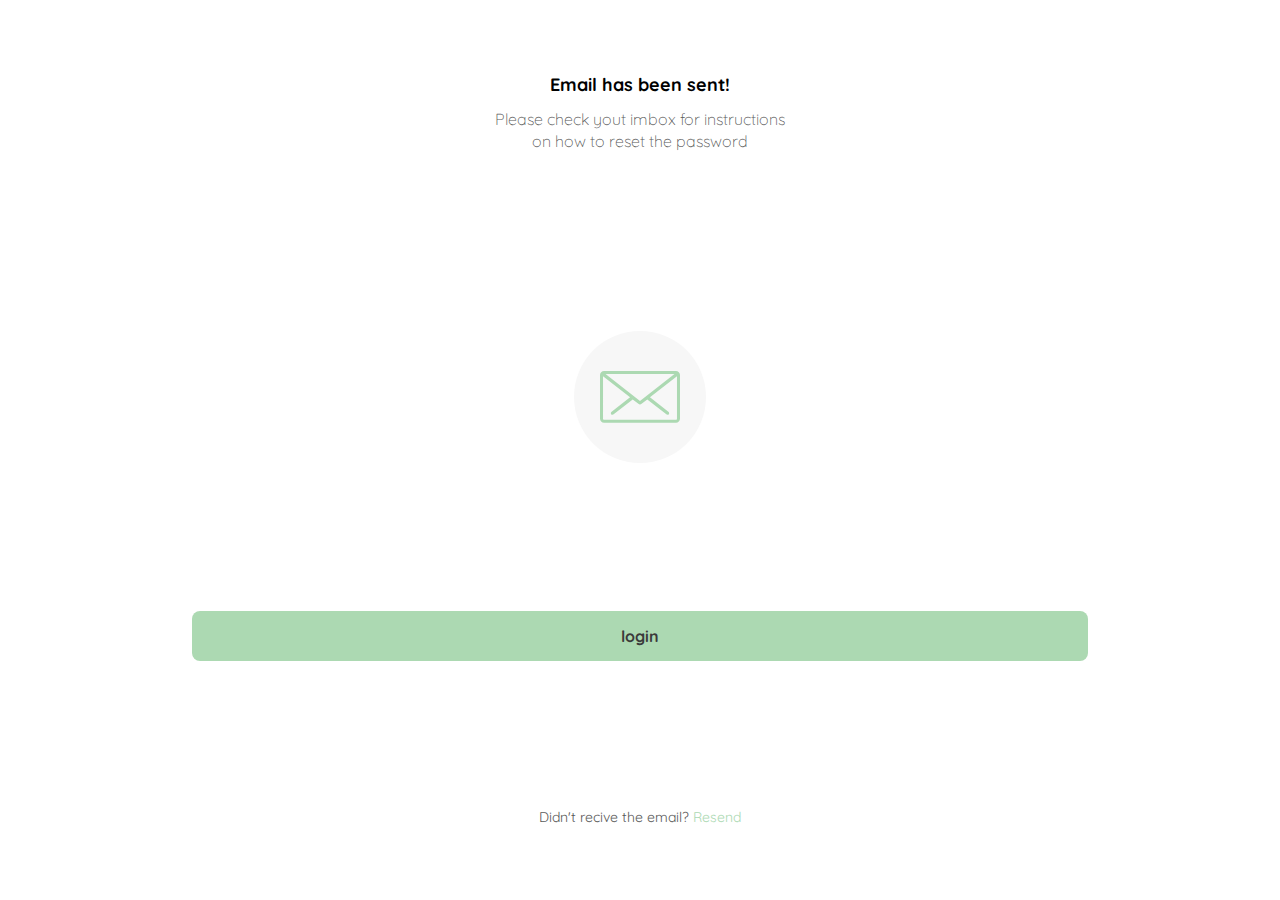
<file: emailSend.html>
<!DOCTYPE html>
<html lang="en">
  <head>
    <meta charset="UTF-8" />
    <meta http-equiv="X-UA-Compatible" content="IE=edge" />
    <meta name="viewport" content="width=device-width, initial-scale=1.0" />
    <title>Yard Sale</title>
    <link rel="preconnect" href="https://fonts.googleapis.com" />
    <link rel="preconnect" href="https://fonts.gstatic.com" crossorigin />
    <link
      href="https://fonts.googleapis.com/css2?family=Quicksand:wght@400;500;700&family=Roboto:wght@700&display=swap"
      rel="stylesheet"
    />
    <link rel="stylesheet" href="./styles/email.css" />
    <link rel="stylesheet" href="style.css" />
  </head>
  <body>
    <main class="login">
      <section class="form-container">
        <img src="./assets/logos/logo_yard_sale.svg" alt="Logo" class="logo" />
        <h1 class="title">Email has been sent!</h1>
        <p class="subtitle">
          Please check yout imbox for instructions on how to reset the password
        </p>
      </section>
      <section class="email_img">
        <img src="./assets/Icons/email.svg" alt="" />
      </section>
      <button class="primary-button">login</button>
      <p class="resend">
        <span>Didn't recive the email?</span><a href="/"> Resend</a>
      </p>
    </main>
  </body>
</html>
</file>
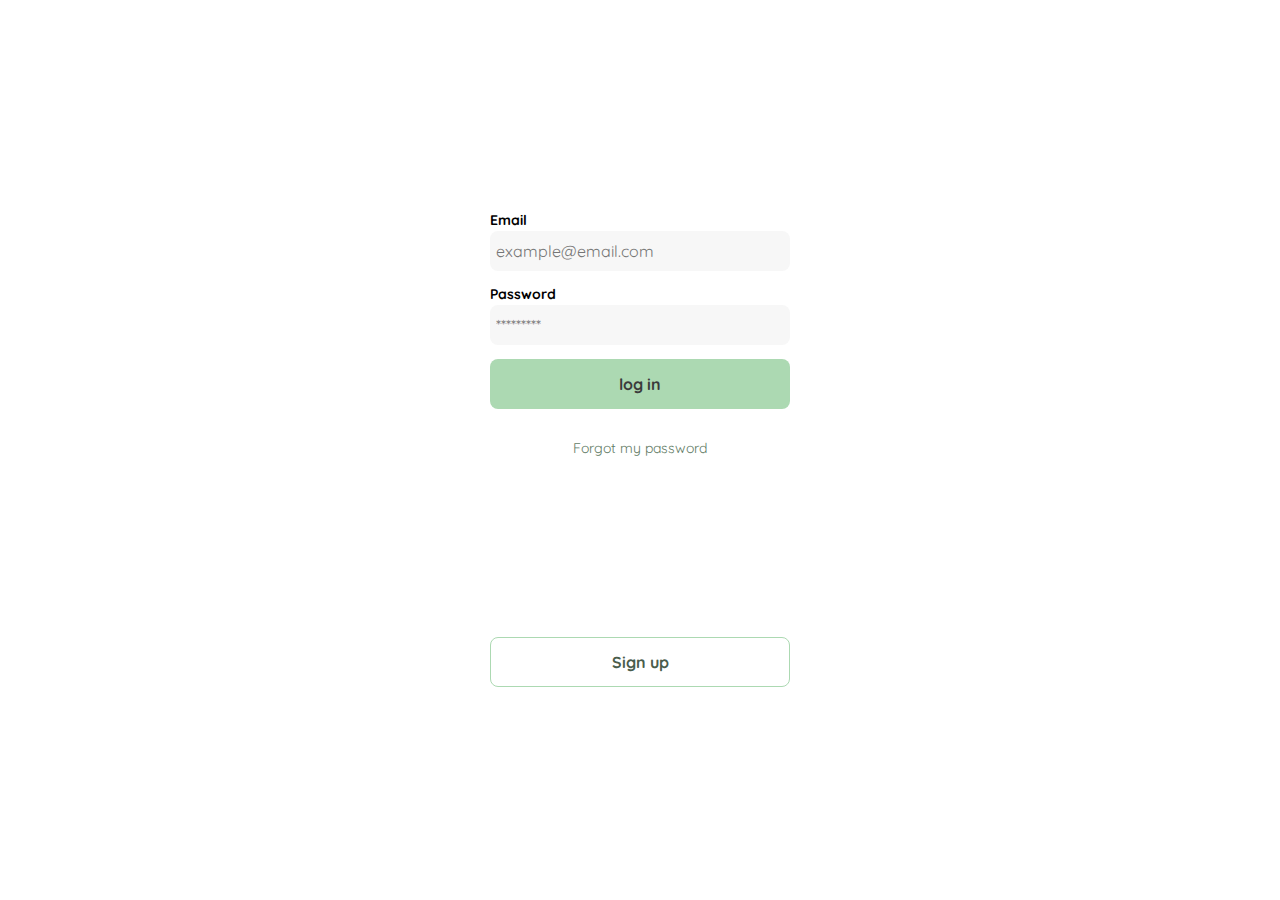
<file: login.html>
<!DOCTYPE html>
<html lang="en">
  <head>
    <meta charset="UTF-8" />
    <meta http-equiv="X-UA-Compatible" content="IE=edge" />
    <meta name="viewport" content="width=device-width, initial-scale=1.0" />
    <title>Yard Sale</title>
    <link rel="preconnect" href="https://fonts.googleapis.com" />
    <link rel="preconnect" href="https://fonts.gstatic.com" crossorigin />
    <link
      href="https://fonts.googleapis.com/css2?family=Quicksand:wght@400;500;700&family=Roboto:wght@700&display=swap"
      rel="stylesheet"
    />
    <link rel="stylesheet" href="./styles/newPassword.css" />
    <link rel="stylesheet" href="style.css" />
    <link rel="stylesheet" href="./styles/login.css" />
  </head>
  <body>
    <main class="login">
      <section class="form-container">
        <img src="./assets/logos/logo_yard_sale.svg" alt="Logo" class="logo" />
        <form action="" class="form">
          <label for="password" class="label">Email</label>
          <input
            type="email"
            id="email"
            placeholder="example@email.com"
            class="input input-email"
          />
          <label for="password" class="label">Password</label>
          <input
            type="password"
            id="password"
            placeholder="*********"
            class="input input-password"
          />
          <input
            type="submit"
            value="log in"
            class="primary-button login-button"
          />
          <a href="">Forgot my password</a>
        </form>
        <a href="/" class="button_extern">
          <button class="primary-button signup-button">Sign up</button>
        </a>
      </section>
    </main>
  </body>
</html>
</file>
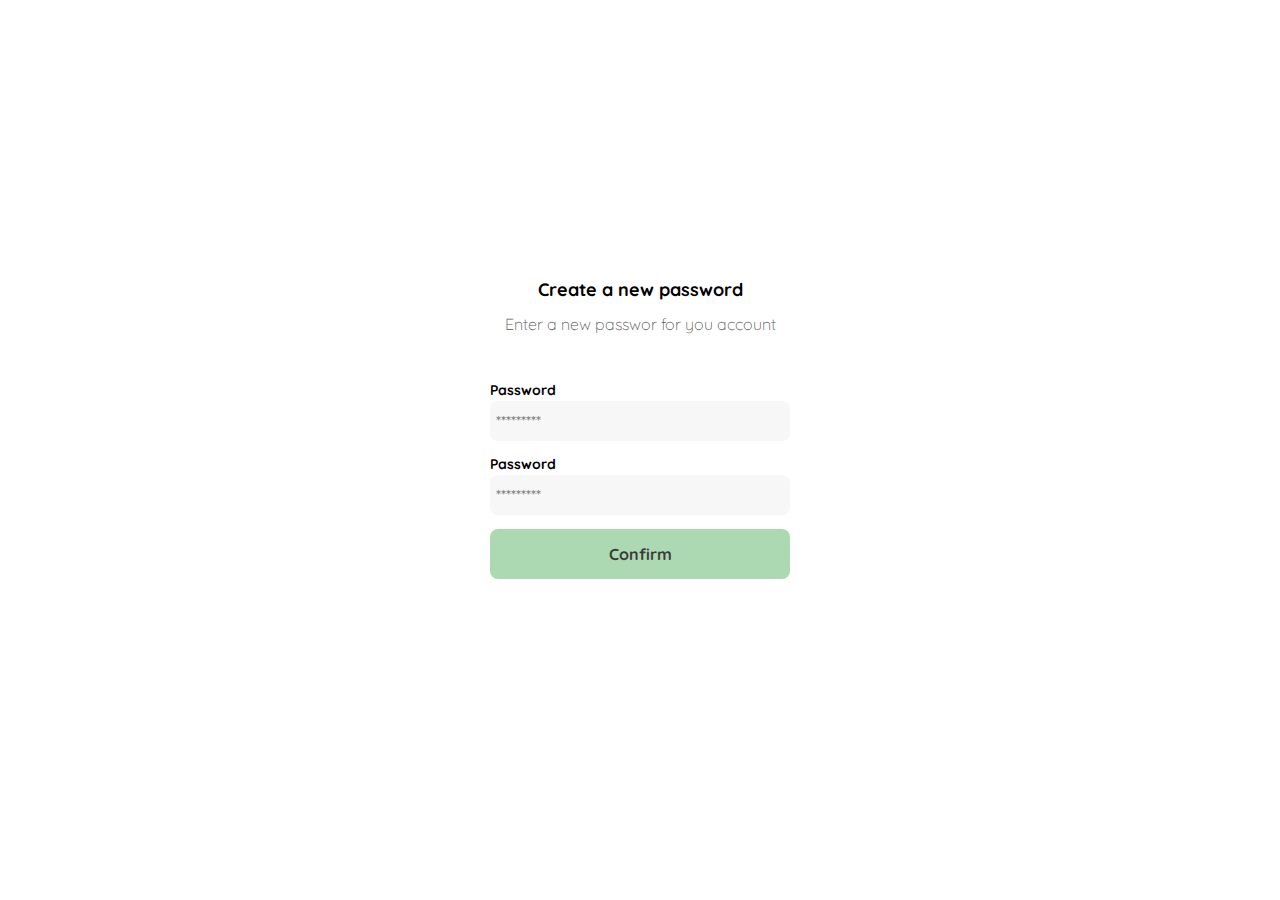
<file: newPassword.html>
<!DOCTYPE html>
<html lang="en">
  <head>
    <meta charset="UTF-8" />
    <meta http-equiv="X-UA-Compatible" content="IE=edge" />
    <meta name="viewport" content="width=device-width, initial-scale=1.0" />
    <title>Yard Sale</title>
    <link rel="preconnect" href="https://fonts.googleapis.com" />
    <link rel="preconnect" href="https://fonts.gstatic.com" crossorigin />
    <link
      href="https://fonts.googleapis.com/css2?family=Quicksand:wght@400;500;700&family=Roboto:wght@700&display=swap"
      rel="stylesheet"
    />
    <link rel="stylesheet" href="./styles/newPassword.css" />
    <link rel="stylesheet" href="style.css" />
  </head>
  <body>
    <main class="login">
      <section class="form-container">
        <img src="./assets/logos/logo_yard_sale.svg" alt="Logo" class="logo" />
        <h1 class="title">Create a new password</h1>
        <p class="subtitle">Enter a new passwor for you account</p>
        <form action="" class="form">
          <label for="password" class="label">Password</label>
          <input
            type="password"
            id="password"
            placeholder="*********"
            class="input input-password"
          />
          <label for="new-password" class="label">Password</label>
          <input
            type="password"
            id="new-password"
            placeholder="*********"
            class="input input-password"
          />
          <input
            type="submit"
            value="Confirm"
            class="primary-button login-button"
          />
        </form>
      </section>
    </main>
  </body>
</html>
</file>
<file: styles/email.css>
.email_img {
  width: 132px;
  height: 132px;
  border-radius: 50%;
  background-color: var(--textInputField);
  display: flex;
  justify-content: center;
  align-items: center;
}
.email_img img {
  width: 80px;
}
.resend {
  font-size: var(--sm);
}
.resend span {
  color: var(--veryLigthPink);
}
.resend a {
  color: var(--hospitalGreen);
  text-decoration: none;
}
</file>
<file: style.css>
:root {
  --veryLigthPink: #585858;
  --textInputField: #f7f7f7;
  --hospitalGreen: #acd9b2;
  --black: #000;
  --white: #3b3b3b;
  --principalFont: "Quicksand", sans-serif;
  --secundaryFont: "Roboto", sans-serif;
  --sm: 1.4rem;
  --md: 1.6rem;
  --lg: 1.8rem;
  --titlePrincipalFont: 700 var(--lg) / 22px var(--principalFont);
  --subtitlePrincipalFont: 300 var(--md) / 22px var(--principalFont);
  --headline-3: 700 var(--sm) / 14px var(--principalFont);
}
html {
  font-size: 62.5%;
}
body {
  font-family: var(--principalFont);
}
* {
  margin: 0;
  padding: 0;
  box-sizing: border-box;
}
input {
  border: none;
  outline: none;
  font-family: var(--principalFont);
}
.login {
  width: 70%;
  height: 100vh;
  display: grid;
  place-items: center;
  margin: 0 auto;
}
.form-container {
  display: grid;
  grid-template-rows: auto 1fr auto;
  width: 300px;
}
.logo {
  width: 150px;
  margin-bottom: 48px;
  justify-self: center;
  display: none;
}
.title {
  font: var(--titlePrincipalFont);
  margin-bottom: 12px;
  text-align: center;
}
.subtitle {
  color: var(--veryLigthPink);
  font: var(--subtitlePrincipalFont);
  margin-bottom: 32px;
  text-align: center;
}

.primary-button {
  background-color: var(--hospitalGreen);
  border-radius: 8px;
  color: var(--white);
  width: 100%;
  cursor: pointer;
  font: 700 var(--md) / 22px var(--principalFont);
  height: 50px;
  border: none;
}
.login-button {
  margin: 14px 0 30px 0;
}
@media (max-width: 640px) {
  .logo {
    display: block;
  }
}
</file>
<file: styles/newPassword.css>
.label {
  margin-bottom: 4px;
  font: var(--headline-3);
}
.input {
  background-color: var(--textInputField);
  border-radius: 8px;
  height: 40px;
  font-size: var(--md);
  padding: 6px;
}
.form {
  display: flex;
  flex-direction: column;
  margin-bottom: 12px;
}
.form .label {
  margin-top: 16px;
}
</file>
<file: styles/login.css>
:root {
  --veryLigthPink: #585858;
  --textInputField: #f7f7f7;
  --hospitalGreen: #acd9b2;
  --black: #000;
  --white: #3b3b3b;
  --principalFont: "Quicksand", sans-serif;
  --secundaryFont: "Roboto", sans-serif;
  --sm: 1.4rem;
  --md: 1.6rem;
  --lg: 1.8rem;
  --titlePrincipalFont: 700 var(--lg) / 22px var(--principalFont);
  --subtitlePrincipalFont: 300 var(--md) / 22px var(--principalFont);
  --headline-3: 700 var(--sm) / 14px var(--principalFont);
}
.login .form-container .form {
  margin-top: 152px;
}
.form-container {
  height: 90%;
}
.form a {
  color: #627b65;
  font-size: var(--sm);
  text-align: center;
  text-decoration: none;
}
.button_extern {
  align-self: center;
}
.signup-button {
  background-color: transparent;
  border: 1px solid var(--hospitalGreen);
  color: #4a5d4c;
}
@media (max-width: 640px) {
  .login .form-container .form {
    margin: 0;
  }
  .login .form-container img {
    margin-top: 24%;
  }
  .button_extern {
    align-self: flex-end;
  }
}
</file>
